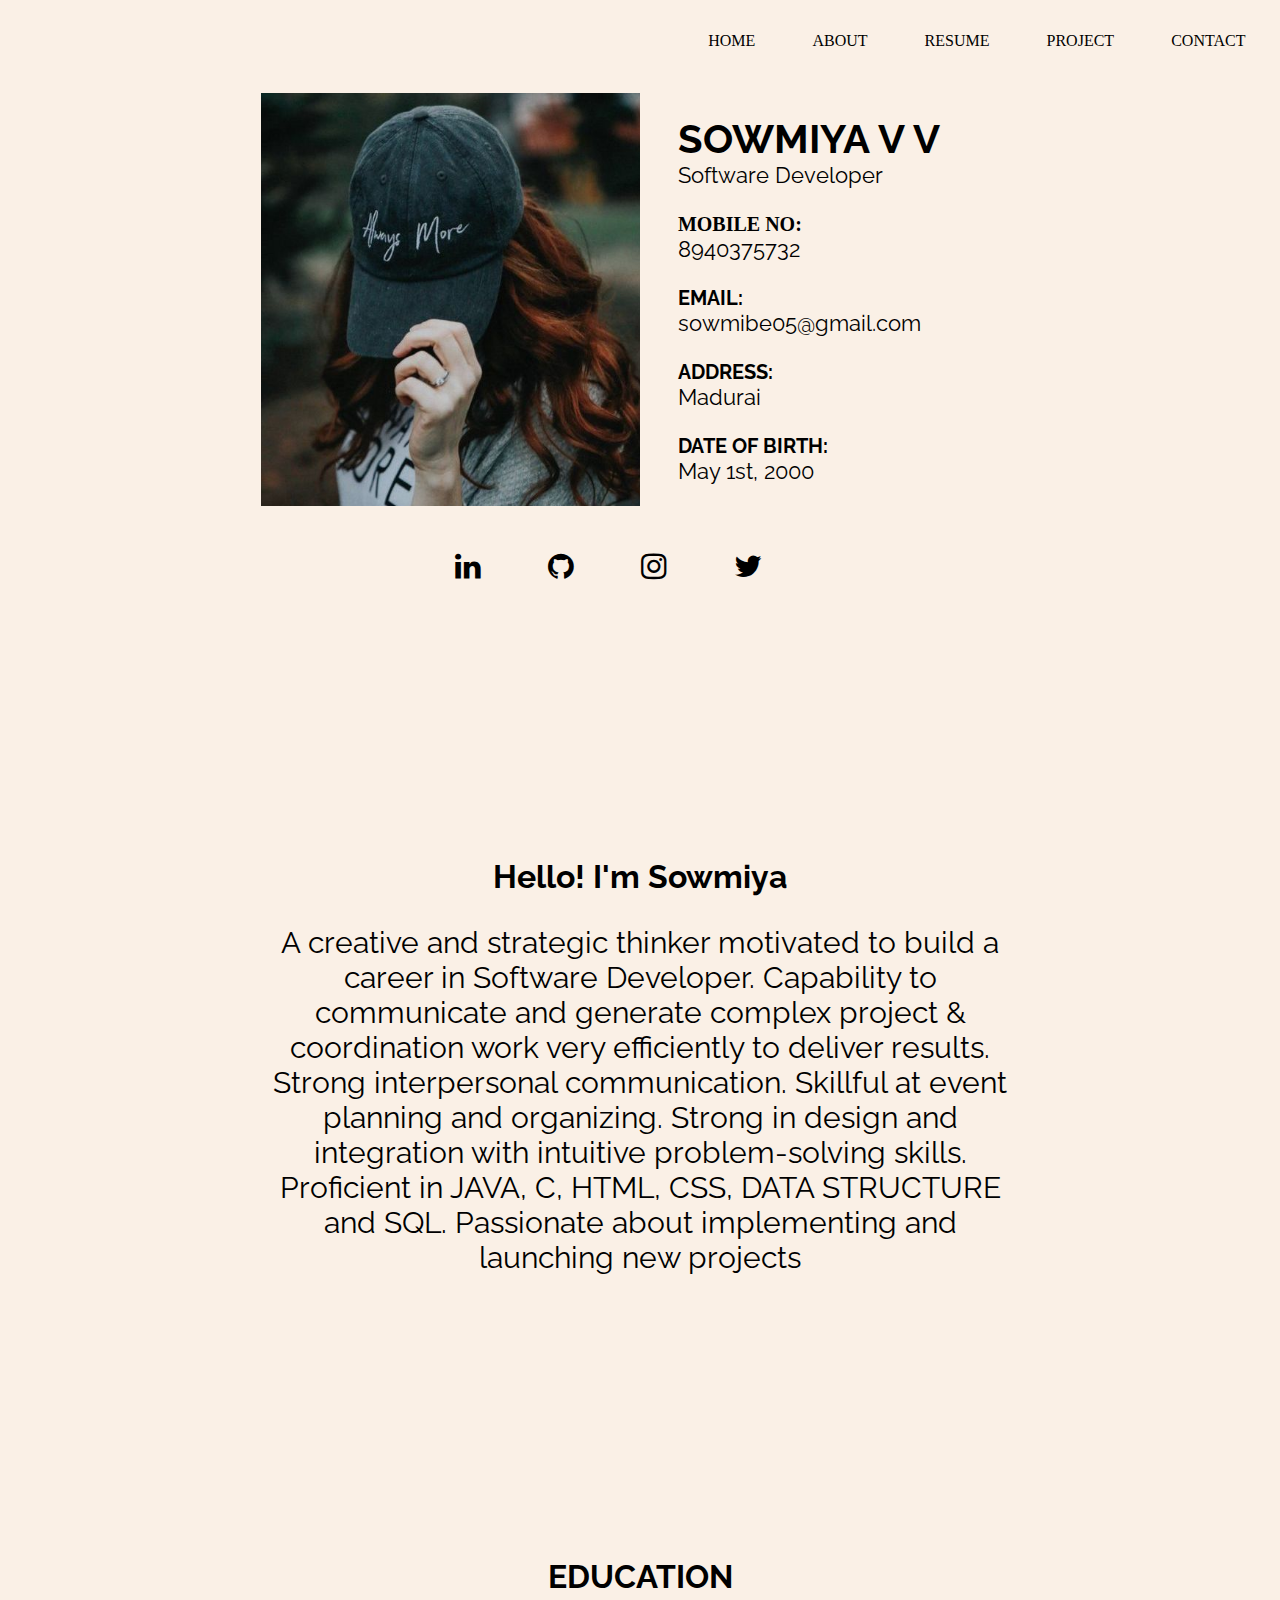
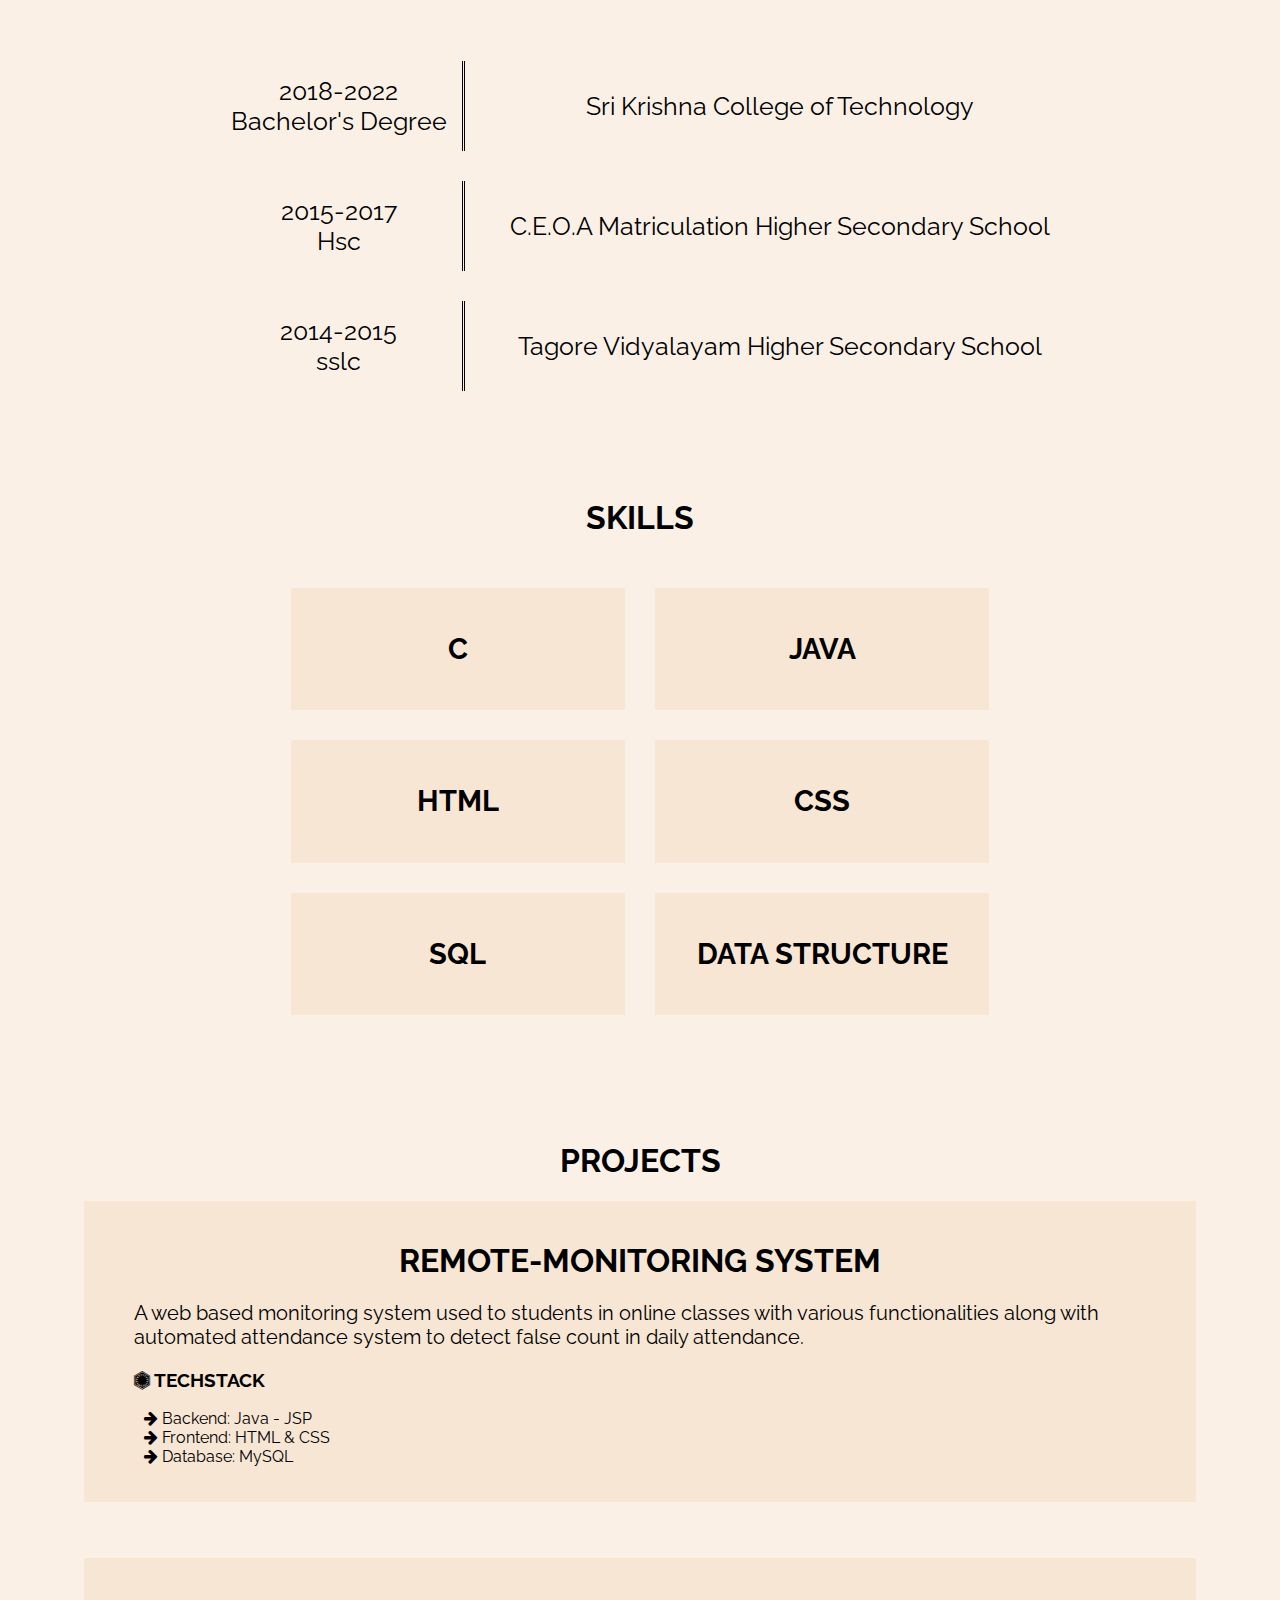
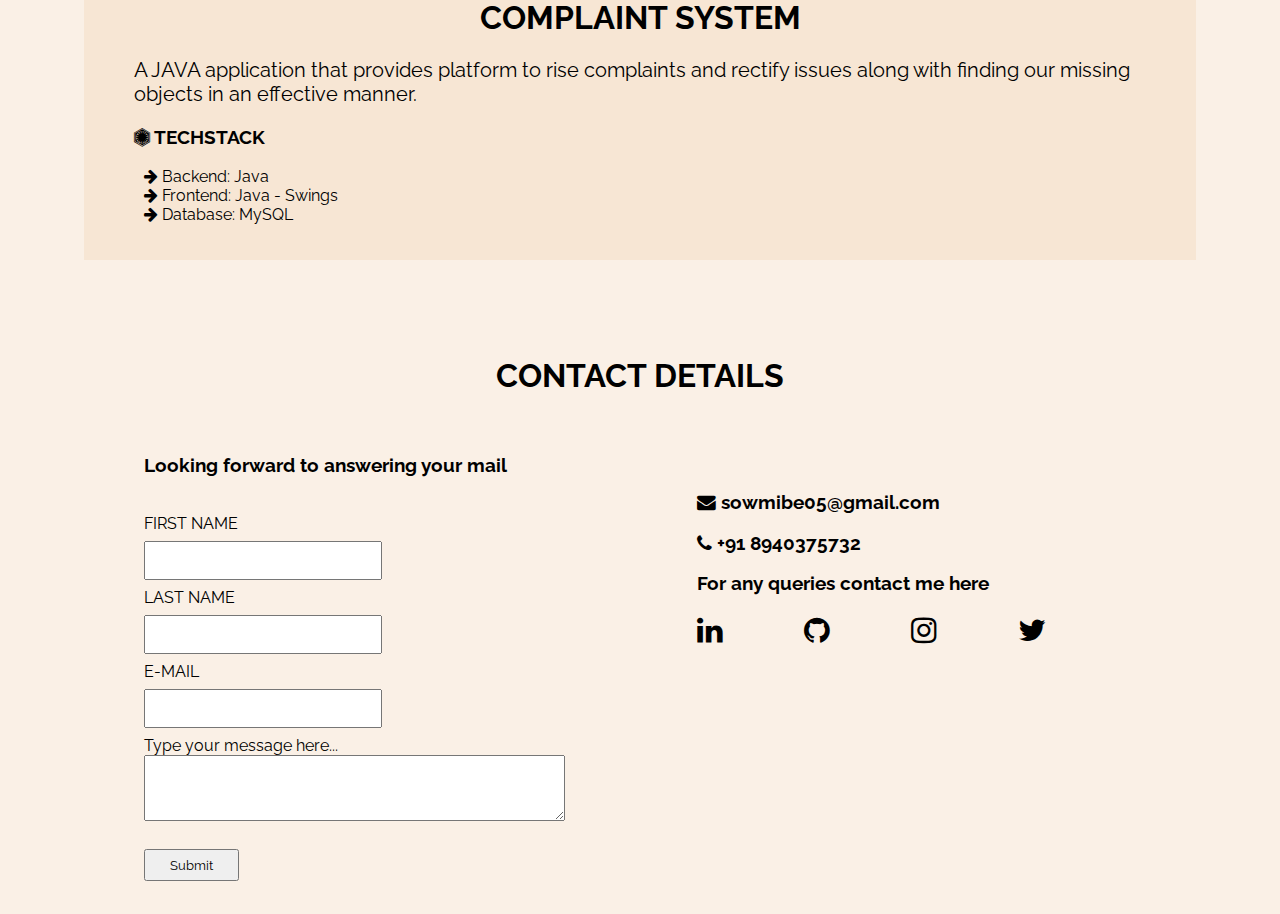
<file: index.html>
<!DOCTYPE html>
<html>
<head>
	<title>Sowmiya_sarah</title>

	<link href="https://fonts.googleapis.com/css2?family=Raleway:wght@300&display=swap" rel="stylesheet"/>
    <link href="https://stackpath.bootstrapcdn.com/font-awesome/4.7.0/css/font-awesome.min.css" rel="stylesheet">
	<link rel="stylesheet" href="css/portfolio_css.css">
	<script src="js/portfolio_js.js"></script>

</head>
<body style="background-color: linen">
	<div class="page">
		
		<div class="header">
			
			<div class="profile-details">
				<!-- <h1>SOWMIYA</h1>
				<h4>SOFTWARE DEVELOPER</h4> -->
			</div>

			<div class="menu-bar">
				<a href='javascript:callHome()'>HOME</a>
				<a href='javascript:callAbout()'>ABOUT</a>
				<a href='javascript:callResume()'>RESUME</a>
				<a href='javascript:callProject()'>PROJECT</a>
				<a href='javascript:callContact()'>CONTACT</a>
			</div>

		</div>

		<div class="profile" id="profile">
			
			<div class="pic">
				<img src="img/dp.jpg" width="100%" height="100%">
			</div>

			<div class="profile-details">
					<p>
						<b style="font-size: 40px;">SOWMIYA V V</b><br>
						Software Developer
					</p>
					
					<p>
						<b style="font-size: 20px;font-family:	Times New Roman;">MOBILE NO:</b>
						<br>8940375732
					</p>
					
					<p>
						<b style="font-size: 20px;">EMAIL:</b>
						<br>sowmibe05@gmail.com
					</p>
					
					<p>
						<b style="font-size: 20px;">ADDRESS:</b>
						<br>Madurai<br>
						
					</p>
					
					<p>
						<b style="font-size: 20px;">DATE OF BIRTH:</b>
						<br>May 1st, 2000<br>
					</p>

			</div>

		</div>
		<div class="social"><br>
				<a href="https://www.linkedin.com/in/sowmiya-v-v-841166209/" target="blank"><i class="fa fa-linkedin" aria-hidden="true"></i></a>
				<a href="https://github.com/Sowmiyavv" target="blank"><i class="fa fa-github" aria-hidden="true"></i></a>
				<a href="https://www.instagram.com/sowmi_sarah/" target="blank"><i class="fa fa-instagram" aria-hidden="true"></i></a>
				<a href="#"><i class="fa fa-twitter" aria-hidden="true"></i></a>
		</div>

		<div class="about" id="about">

			
			<h1>Hello! I'm Sowmiya </h1>

			<p>A creative and strategic thinker motivated to build a career in Software Developer. Capability to communicate and generate complex project & coordination work very efficiently to deliver results. Strong interpersonal communication. Skillful at event planning and organizing. Strong in design and integration with intuitive problem-solving skills. Proficient in JAVA, C, HTML, CSS, DATA STRUCTURE and SQL. Passionate about implementing and launching new projects
			</p>

		</div>

		<div class="education" id="education">

			<h1>EDUCATION</h1>
			<table align="center">
				<!-- <tr>
					<th></th>
					<th></th>
				</tr>
 -->
				<tr>
					<td>2018-2022<br>
						Bachelor's Degree
					</td>
					<td style="border-right: none;">Sri Krishna College of Technology</td>
				</tr>
				

				<tr>
					<td>2015-2017<br>
						Hsc
					</td>
					<td style="border-right: none;">C.E.O.A Matriculation Higher Secondary School</td>
				</tr>

				<tr>
					<td>2014-2015<br>
						sslc
					</td>
					<td style="border-right: none;">Tagore Vidyalayam Higher Secondary School</td>
				</tr>

			</table>
			
		</div>

		<div class="skills">

				<h1>SKILLS</h1>

				<table>
					<tr>
						<td>
							<div class ="c">
								<h3>C</h3>
							</div>
						</td>

						<td>
							<div class="java">
								<h3>JAVA</h3>
							</div>
						</td>
					</tr>

					<tr>
						<td>
							<div class="html">
								<h3>HTML</h3>
							</div>
						</td>

						<td>
							<div class="css">
								<h3>CSS</h3>
							</div>
						</td>
					</tr>

					<tr>
						<td>
							<div class="sql">
								<h3>SQL</h3>
							</div>
						</td>

						<td>
							<div class="ds">
								<h3>DATA STRUCTURE</h3>
							</div>
						</td>
					</tr>
			</table>

		</div>

<!-- 
		<div class="certificate">

			<h1>CERTIFICATES</h1>

				<div class="course">
				
					<h3>Problem solving using using C programming in NPTEL</h3>
					<h3>JAVA program for software developers in UDEMY</h3>
					<h3>Done workshop at MIT in Android development</h3>
					<h3>done woekshop at NIT in antenna design</h3>
				</div>

			</div> -->

			<div class="project" id="project">
			<h1 style="text-align: center;">PROJECTS</h1>
			<a href="https://github.com/Sowmiyavv/REMOTE" target="blank"><div class="remote">
				<h1>REMOTE-MONITORING SYSTEM</h1>
				<p>A web based monitoring system used to students in online classes with various functionalities along 
					with automated attendance system to detect false count in daily attendance.</p>
				
				<h3><i class="fa fa-first-order" aria-hidden="true"></i> TECHSTACK</h3>
				<ol>	
					<li><i class="fa fa-arrow-right" aria-hidden="true"></i> Backend: Java - JSP</li>
					<li><i class="fa fa-arrow-right" aria-hidden="true"></i> Frontend: HTML & CSS</li>
					<li><i class="fa fa-arrow-right" aria-hidden="true"></i> Database: MySQL</li>
				</ol>
	
			</div></a>

			<a href="https://github.com/Sowmiyavv/complaint-system" target="blank">
			<div class="remote" style="margin-top: 5%">
				<h1>COMPLAINT SYSTEM</h1>
				<p> A JAVA application that provides platform to rise complaints and rectify issues along with finding our missing objects  in an effective manner.</p>
				
				<h3><i class="fa fa-first-order" aria-hidden="true"></i> TECHSTACK</h3>
				<ol>	
					<li><i class="fa fa-arrow-right" aria-hidden="true"></i> Backend: Java </li>
					<li><i class="fa fa-arrow-right" aria-hidden="true"></i> Frontend: Java - Swings</li>
					<li><i class="fa fa-arrow-right" aria-hidden="true"></i> Database: MySQL</li>
				</ol>
			</div></a>

		</div>

			<h1 style="text-align: center;font-family:  'Raleway', sans-seri;">CONTACT DETAILS</h1>

			<div class="contact" id="contact">
		
			<div class="share">

				<h3 style="margin-left: 10%;">Looking forward to answering your mail </h3><br>

				<form class="share-form">

				<label for="firstname">FIRST NAME </label><br>
				<input type="text" name="firstname"><br>

				<label for="lastname">LAST NAME </label><br>	
				<input type="text" name="lastname"><br>

				<label for="mail"> E-MAIL </label><br>
				<input type="mail" name="mail"><br>

				<label for="message"> Type your message here...</label><br>
				<textarea type="text" name="message" rows="4" cols="50"></textarea><br><br>

				 <input type="submit" value="Submit">

				</form>

			</div>


			<div class="me">

				<!-- <h3><i class="fa fa-map-marker" aria-hidden="true"></i> Mahaganapthy nagar,vellalore<br> coimbatore,India</h3> -->

				<h3><i class="fa fa-envelope" aria-hidden="true"></i> sowmibe05@gmail.com</h3>

				<h3><i class="fa fa-phone" aria-hidden="true"></i> +91 8940375732</h3>

				<h3>For any queries contact me here</h3>

				<a href="https://www.linkedin.com/in/sowmiya-v-v-841166209/" target="blank"><i class="fa fa-linkedin" aria-hidden="true"></i></a>
				<a href="https://github.com/Sowmiyavv" target="blank"><i class="fa fa-github" aria-hidden="true"></i></a>
				<a href="https://www.instagram.com/sowmi_sarah/" target="blank"><i class="fa fa-instagram" aria-hidden="true"></i></a>
				<a href="#"><i class="fa fa-twitter" aria-hidden="true"></i></a>
			</div>

		</div>
		
	</div>

</body>

</html>
</file>
<file: css/portfolio_css.css>
.body{
			margin: 0;
		}

		.header{
			display: grid;
			grid-template-columns: 2fr 4.5fr;
			background-color: linen;
			position: relative;
		}

		.header .profile-details{
			text-align: center;
			line-height: 5px;
			padding: 30px;
			/*background-color: yellow;*/

		}

		.header .menu-bar{
			text-align: right;
			position: absolute;
			top: 40%;
			right: 0;
			width: 70%;
		}

		.menu-bar a
		{
			text-decoration: none;
			padding: 3%;
			color: black;
		}
		.menu-bar a:hover{
			color:  #f2d9bf;
			transition: linear 0.5s;
		}
		.profile{
			display: grid;
			grid-template-columns: 2.5fr 2.5fr;
			padding: 2% 20%;
			background-color: linen;
		}

		.profile .pic{
			/*background-color: yellow;*/
		}

		.pic img{
			object-fit: cover;
		}

		.profile .profile-details{
			/*background-color: red;*/
			font-family: 'Raleway', sans-serif;
			color: black;
		}

		.profile-details p{
			font-size: 22px;
			margin-left: 10%;
		}

		.social{
			background-color: linen;
			text-align: center;
		}

		.social a{

			padding-right: 5%;
			font-size: 30px;
			color: black;
		}

		.social i:hover{
			color:  #f2d9bf;
		}
		
		.about{
			background-color: linen;
			margin-top: 10%;
			font-family: 'Raleway', sans-serif;
			text-align: center;
			padding: 10% 5px;
			/*font-size: 40px;*/
		}
		.about p{
			font-family: 'Raleway', sans-serif;
			padding: 0px 20%;
			font-size: 30px;
			text-align: justify-all;
		}
		.education{
			font-family: 'Raleway', sans-serif;
			background-color: yellow;
			text-align: center;
			align-items: center;
				margin-top: 10%;
				background-color:linen;
		}
		.education table,th,td{
			font-family: 'Raleway', sans-seri;
			border:none;
			padding: 15px;
			border-spacing: 30px; 
			/*margin-top: 3%;*/
			font-size: 25px;
			
		}
		.education td{
			margin-left: 10%;
			border-right: double;
		}
		
		.skills{
			font-family: 'Raleway', sans-seri;
			background-color: linen;
			margin-top: 5%;
			text-align: center;
		}
		.skills table{
			table-layout: fixed;
			width:60%;
			margin-left: 20%;
			border-spacing: 30px; 
		}
		.skills table tr{
			background-color: #f7e6d4;
			padding: 10px;
			text-align: center;
		}
		.certificate{
			background-color: linen;
			margin-top: 5%;
			align-items: center;
			margin-left: 40%;
			font-family: 'Raleway', sans-seri;
		}
		.certificate .course{
			margin-left: -15%;
			font-family: 'Raleway',sans-seri;
		}

		.project{
			background-color: linen;
			padding: 6%;
			color: black;
		/*	margin-top: 5%;*/
			font-family:  'Raleway',sans-seri;
		}

		.project .remote{
			background-color:  #f7e6d4;
			font-family: 'Raleway', sans-serif;
			color: black;
			padding: 20px;
		}

		.project a{
			text-decoration: none;
		}

		.project a div:hover{
			background-color:#f2d9bf;
			color: black;
			transition: linear 0.5s;
			transform: scale(1.1);
		}

		.remote h1{
			text-align: center;
		}

		.remote p{
			font-size: 20px;
			padding:0px 30px;
		}

		.remote h3{
			padding: 0px 30px;
		}

		.remote ol li{
			list-style-type: none;
		}

		.project .attend{
			margin-top: 5%;
			background-color: yellow;
		}
		.contact{
			display: grid;
			grid-template-columns: 2.5fr 2.5fr;
			background-color: linen;
			padding: 0% 5%;
			color: black;
			font-family: 'Raleway', sans-serif;
		}


		.contact .me{
			padding-top: 10%;
		}

		.contact .me h3{
			margin-left: 10%;
		}

		.contact a{
			font-size: 30px;
			padding-right: 20px;
			margin-left: 10%;
			color: black;
		}

		.contact a:hover{
			color:  #f7e6d4;
			transition: linear 0.5s;
		}

		.contact .share{
			font-family: 'Raleway', sans-seri;
			padding: 20px;
		}

		.share .share-form{
			margin-left: 10%;
		}

		input[type=text] {
		  width: 50%;
		  padding: 10px 20px;
		  margin: 8px 0;
		  box-sizing: border-box;
		}
		input[type=mail] {
		  width: 50%;
		  padding: 10px 20px;
		  margin: 8px 0;
		  box-sizing: border-box;
		}
		input[type=submit] {
		  width: 20%;
		  padding: 6px 10px;
		  margin: 5px 0;
		  box-sizing: border-box;
		  font-family:  'Raleway', sans-seri;
		}
</file>
